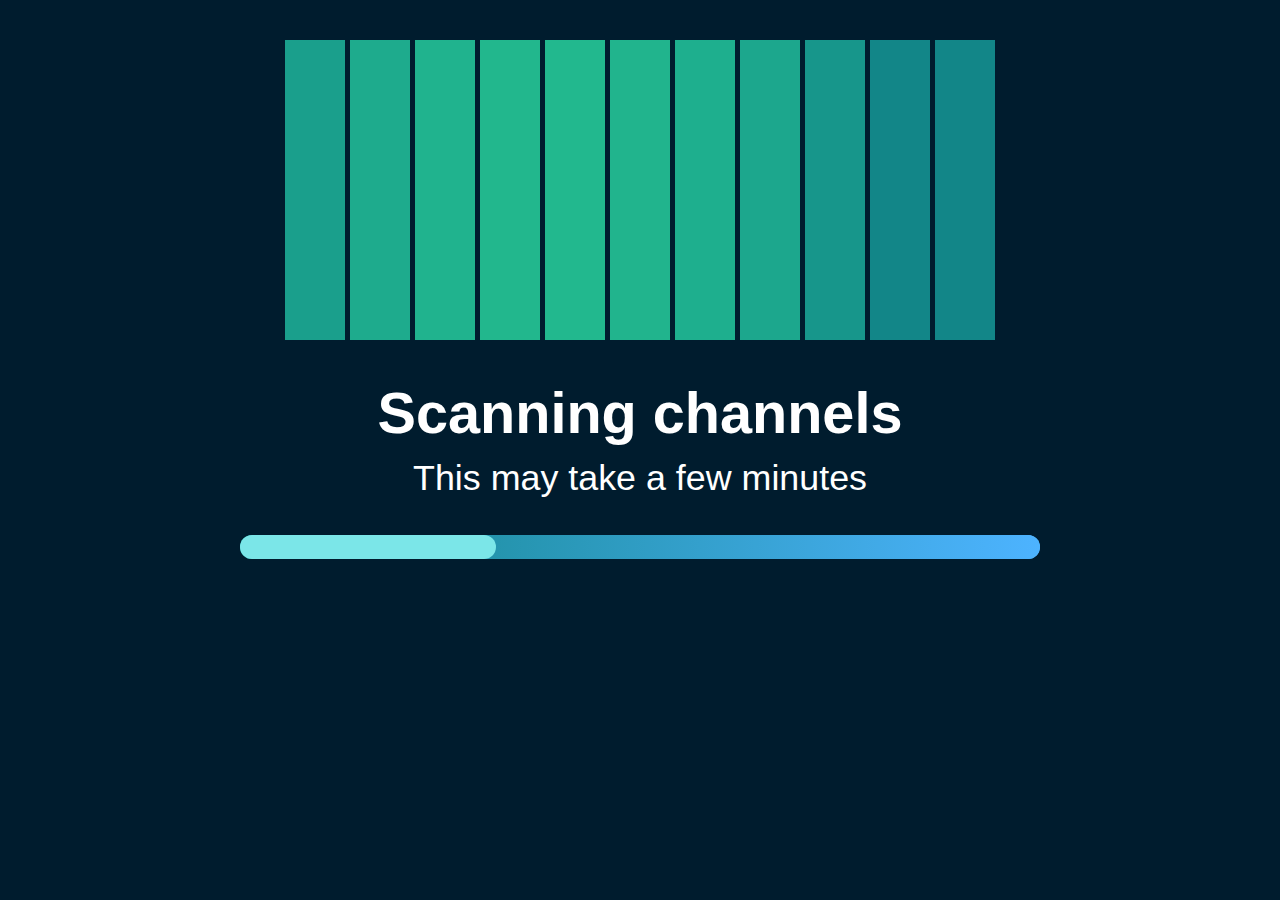
<file: chapter-03/before/index.html>
<!doctype html>

<html lang="en">

<head>
  <meta charset="utf-8">
  <meta name="viewport" content="width=device-width, initial-scale=1">

  <title>Chapter 3 - Creating a responsive animated loading screen</title>

  <link rel="stylesheet" href="styles.css?v=1.0">

</head>

<body>
  <section>
    <svg viewBox="0 0 710 300" width="100%" height="300">
      <rect width="60" height="300" x="0" />
      <rect width="60" height="300" x="65" />
      <rect width="60" height="300" x="130" />
      <rect width="60" height="300" x="195" />
      <rect width="60" height="300" x="260" />
      <rect width="60" height="300" x="325" />
      <rect width="60" height="300" x="390" />
      <rect width="60" height="300" x="455" />
      <rect width="60" height="300" x="520" />
      <rect width="60" height="300" x="585" />
      <rect width="60" height="300" x="650" />
    </svg>
    <h1>Scanning channels</h1>
    <p>This may take a few minutes</p>
    <!--Progress bar-->
    <progress value="32" max="100">32%</progress>
  </section>
</body>

</html>
</file>
<file: chapter-03/before/styles.css>
body {
  background: #001c2e;
}

/* Container for the loader */
section {
  /* Layout */
  display: flex;
  flex-direction: column;
  justify-content: space-between;
  align-items: center;
  max-width: 800px;
  margin: 40px auto;

  /* Typography */
  font: 300 100% 'Roboto', sans-serif;
  text-align: center;

  color: #ffffff;
}


h1 {
  font-size: 4.5vw;
  /* Typography */
  margin: 40px 0 12px;
}

p {
  font-size: 2.8vw;
  margin-top: 0;
}
rect:nth-child(1) {
  fill: #1a9f8c;
}
rect:nth-child(2) {
  fill: #1eab8d;
  animation-delay: 200ms;
}
rect:nth-child(3) {
  fill: #20b38e;
  animation-delay: 400ms;
}
rect:nth-child(4) {
  fill: #22b78d;
  animation-delay: 600ms;
}
rect:nth-child(5) {
  fill: #22b88e;
  animation-delay: 800ms;
}
rect:nth-child(6) {
  fill: #21b48d;
  animation-delay: 1s;
}
rect:nth-child(7) {
  fill: #1eaf8e;
  animation-delay: 1.2s;
}
rect:nth-child(8) {
  fill: #1ca78d;
  animation-delay: 1.4s;
}
rect:nth-child(9) {
  fill: #17968b;
  animation-delay: 1.6s
}
rect:nth-child(10) {
  fill: #128688;
  animation-delay: 1.8s;
}
rect:nth-child(11) {
  fill: #128688;
  animation-delay: 2s;
}
@keyframes doScale {
from {
  transform: scaleY(1);
}
50% {
  transform: scaleY(0.2);
}
to {
  transform: scaleY(1);
}
} 
rect {
  animation-name: doScale;
  animation-duration: 2.2s;
  animation-iteration-count: infinite;
  transform-origin: center;
}
 @media (prefers-reduced-motion: reduce) {
  rect {
    animation: none;
  }
 }
 progress {
  height: 24px;
  width: 100%;
  border-radius: 20px;
  -webkit-appearance: none;
  -moz-appearance: none;
  appearance: none;
  background: linear-gradient(to right, #128688 0%, #4db3ff 100%);
  border: none;
 }
 ::-webkit-progress-value {
  border-radius: 20px;
  background-color: #7be6e8;
}
::-webkit-progress-bar {
  border-radius: 20px;
  background: #4db3ff;
  background: linear-gradient(to right, #128688 0%, #4db3ff 100%);
}
::-webkit-progress-inner-element {
  border-radius: 20px;
}
::-moz-progress-bar {
  border-radius: 20px;
  background-color: #7be6e8;
}
</file>
